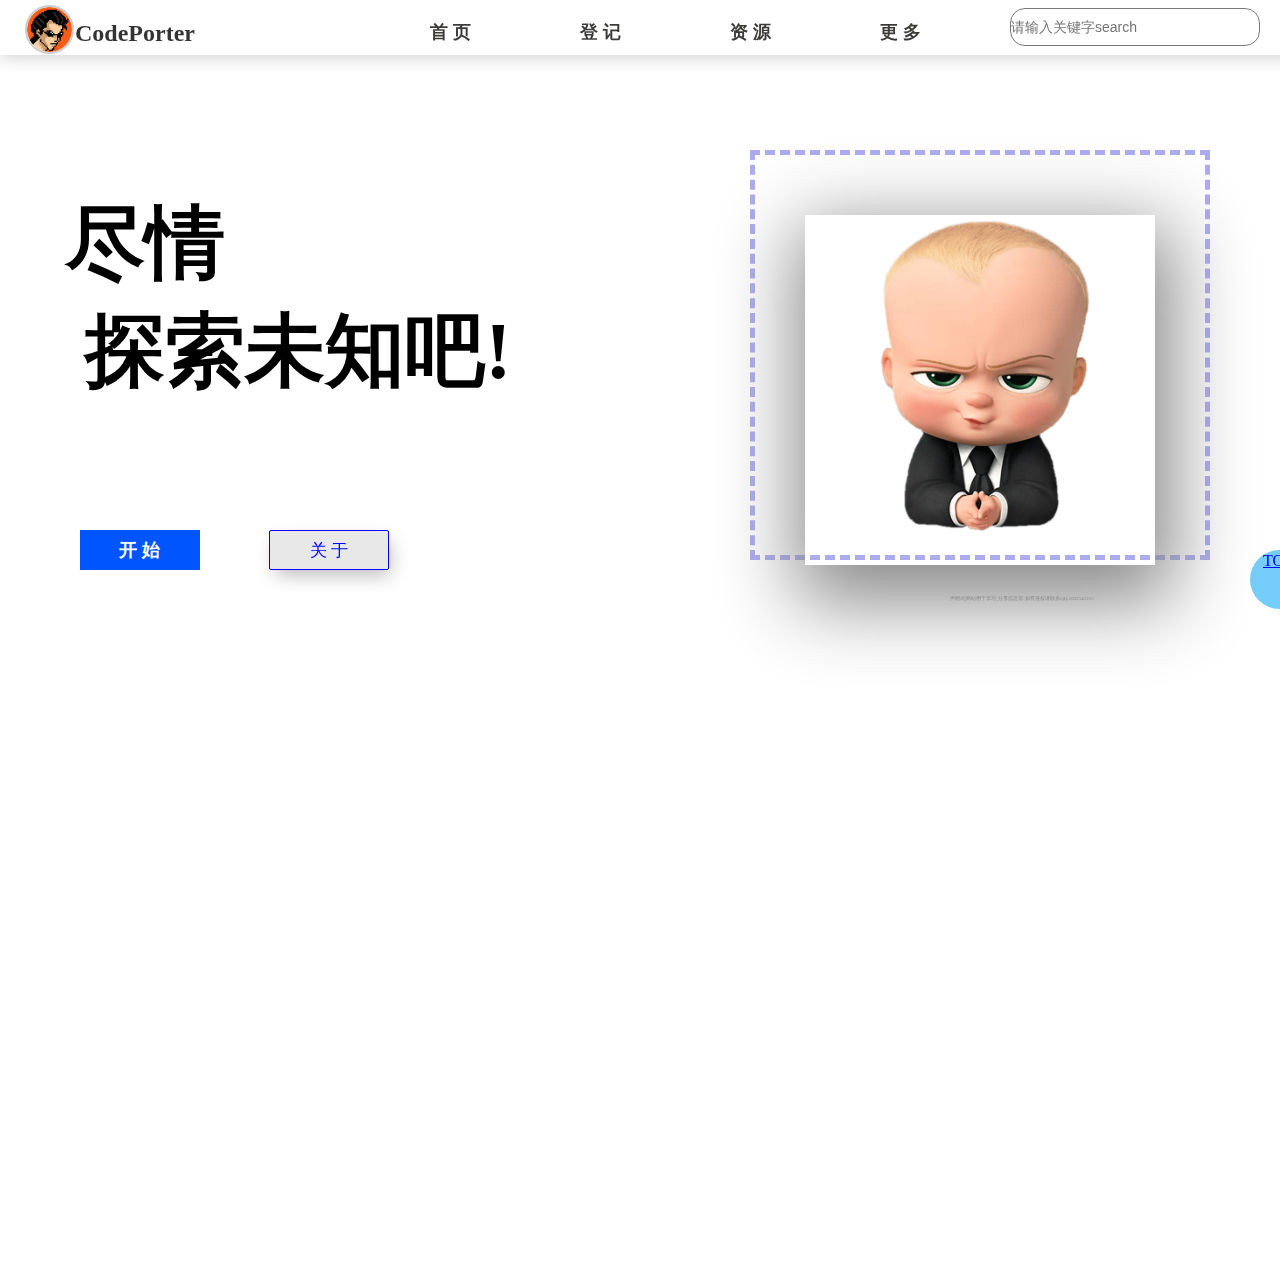
<file: web/index.html>
<!DOCTYPE html>
<html lang="en">
<head>
	<title>CodePorter搬运工</title>
	<link rel="shortcut icon" href="photo/logo.png" type="image/x-icon">
	<meta charset="UTF-8"/>
	<meta http-equiv="X-UA-Compatible" content="IE=edge"/>
	<!--	关键字-->
	<meta
			name="keywords"
			content="资源网站,windows镜像"
	/>

	<meta
			name="viewport"
			content="width=device-width, initial-scale=1.0, maximum-scale=1.0, user-scalable=0"
	/>
	<meta name="baidu-site-verification" content="code-yyFq2aQkbl"/>

</head>
<link rel="stylesheet" type="text/css" href="cssfile/home.css">
<script type="text/javascript" src="JavaScript/home.js"></script>
<body id="photo">
<!--导航栏-->
<header id="header">

	<a href="index.html"><img src="photo/headphoto.jpg" id="photo1">
	</a>
	<!--	头像	-->
	<h2>CodePorter</h2>
	<!--		名称-->

	<div>

		<ul>

			<li id="first"><!--首页登入-->
				<a href="#" class="header_a">首 页</a>
			</li>

			<li id="second"><!--登记-->
				<a href="login.html" target="_blank" class="header_a">登 记</a>
			</li>

			<li id="thrid"><!--资源-->
				<a href="index1_mian.html" target="_blank" id="source" class="header_a">资 源</a>
			</li>

			<li id="forth"><!--更多-->
				<div class="nav1">
					<a href="#" target="_blank" onclick="a()" class="header_a">更 多</a>
					<div class="nav2">
						<a href="" onclick=join_us()>加入我们</a>
						<a href="" onclick="alert(2632141215)">联系作者</a>
						<a href="#">敬请期待</a>
					</div>
				</div>

			</li>

			<li><!--搜索框-->
				<input type="search" placeholder="请输入关键字search" id="fifth">
			</li>
		</ul>

	</div>
</header>

<h1 id="desc" style="white-space: break-spaces">尽情&#10; 探索未知吧!</h1>

<!--返回顶部-->
<div class="return_top">
	<a href="#" id="a_top">TOP</a>
</div>

<!--框内图片-->
<div id="kuang1">
	<img src="photo/bossphoto.png" id="Kuang1_img">
</div>

<!--开始按钮-->
<button type="button" class="btn">
	<a href="#" class="a_1">开 始</a>
</button>
<!--了解按钮-->
<button type="button" class="btn2" onclick="about_open()">
	<a>关 于</a>
</button>


<div id="about_our">
	<p onclick="about_close()">关闭</p>
</div>


</body>
<p id="p1">
	声明:此网站用于学习,分享信息等.
	如有侵权请联系QQ:2632141215
</p>
</html>
</file>
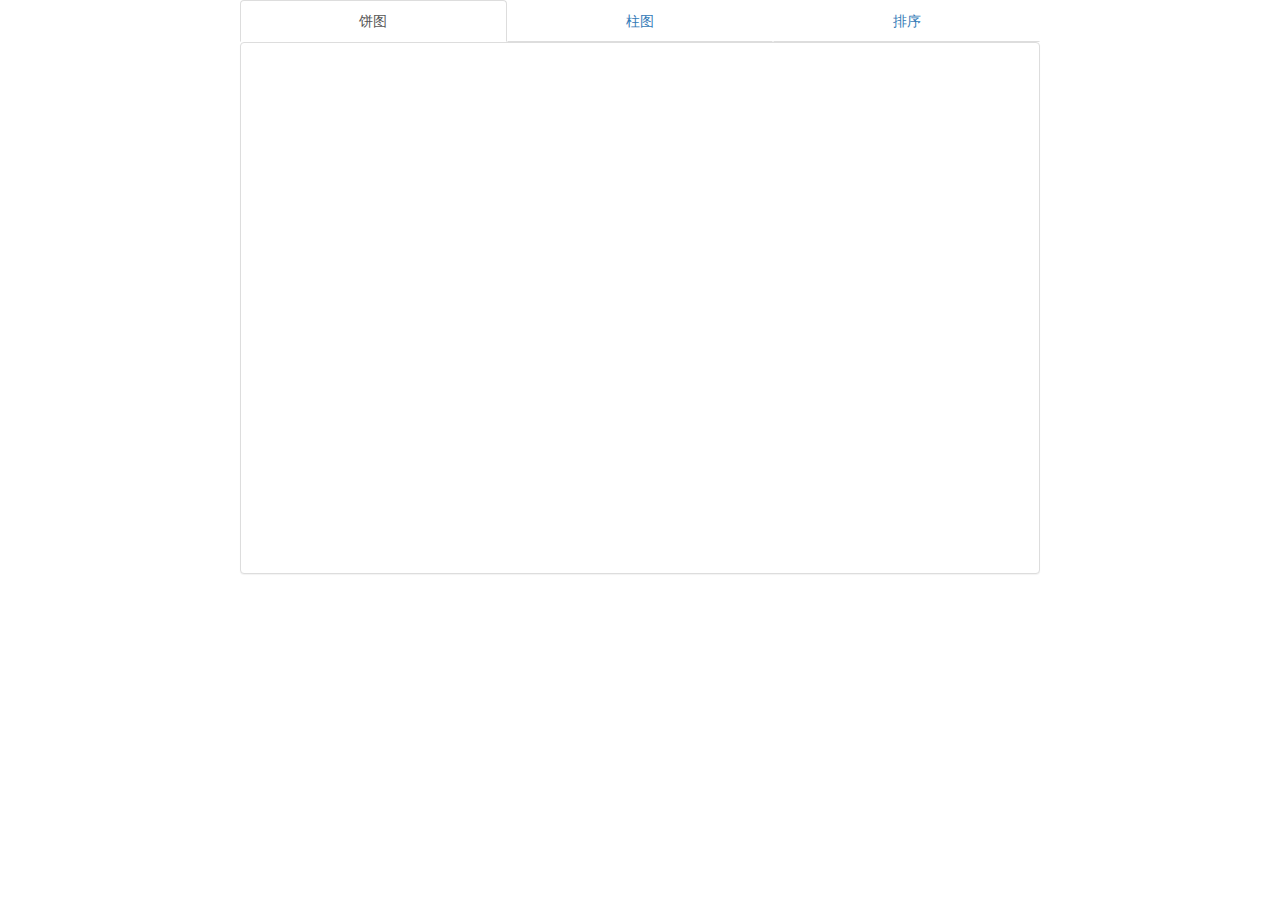
<file: 爬虫与数据可视化大作业/templates/index.html>
<!doctype html>
<html lang="en">
<head>
    <meta charset="UTF-8">
    <meta name="viewport"
          content="width=device-width, user-scalable=no, initial-scale=1.0, maximum-scale=1.0, minimum-scale=1.0">
    <meta http-equiv="X-UA-Compatible" content="ie=edge">
    <title>Document</title>
</head>
<script src="https://cdn.bootcdn.net/ajax/libs/echarts/5.3.2/echarts.min.js"></script>
<link rel="stylesheet" href="https://stackpath.bootstrapcdn.com/bootstrap/3.4.1/css/bootstrap.min.css">
<script src="https://stackpath.bootstrapcdn.com/bootstrap/3.4.1/js/bootstrap.min.js"
        integrity="sha384-aJ21OjlMXNL5UyIl/XNwTMqvzeRMZH2w8c5cRVpzpU8Y5bApTppSuUkhZXN0VxHd"
        crossorigin="anonymous"></script>
<style>
    body{
    width: 800px;height:auto;
    position: absolute;
            top: 0;
            bottom: 0;
            left: 0;
            right: 0;
            margin: auto;
    }



</style>
<body>

<ul class="nav nav-tabs nav-justified">
    <li role="presentation" class="active"><a href="http://127.0.0.1:5000">饼图</a></li>
    <li role="presentation"><a href="http://127.0.0.1:5000/home">柱图</a></li>
    <li role="presentation"><a href="http://127.0.0.1:5000/排序">排序</a></li>
</ul>

<div class="panel panel-default">
    <div class="panel-body">
        <div id="main" style="width: auto;height:500px;"></div>
    </div>
</div>


<script>

    var chartDom = document.getElementById('main');
    var myChart = echarts.init(chartDom);
    var option;


   option = {
  legend: {
    top: 'bottom'
  },
  toolbox: {
    show: true,
    feature: {
      mark: { show: true },
      dataView: { show: true, readOnly: false },
      restore: { show: true },
      saveAsImage: { show: true }
    }
  },
  series: [
    {
      name: 'Nightingale Chart',
      type: 'pie',
      radius: [50, 250],
      center: ['50%', '50%'],
      roseType: 'area',
      itemStyle: {
        borderRadius: 8

      },
      data: {{data | tojson}}
    }
  ]
};
    option && myChart.setOption(option);

<!--








</script>

</body>
</html>
</file>
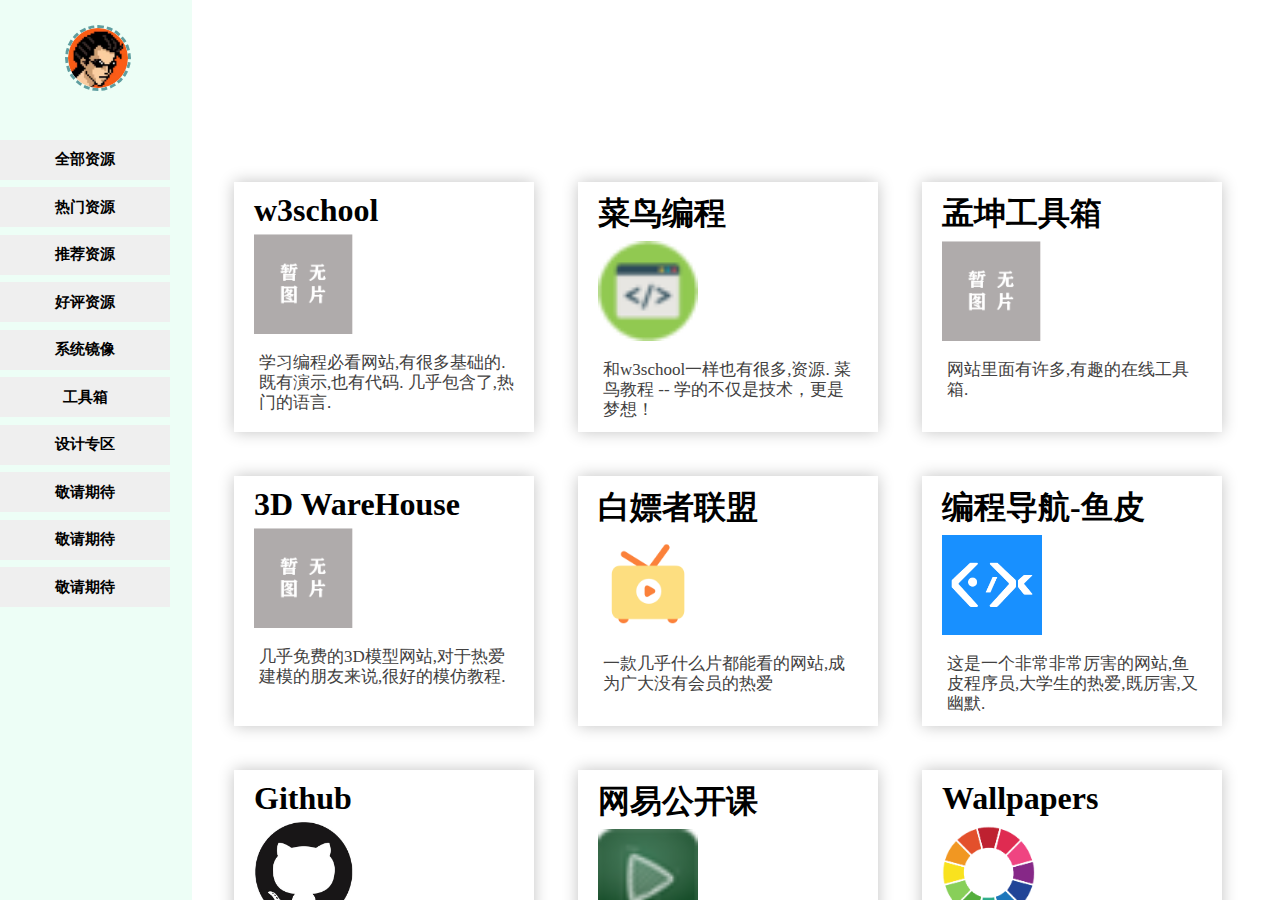
<file: web/index1_mian.html>
<!DOCTYPE html>
<html lang="en">
<head>
	<meta charset="UTF-8">
	<title>resource</title>
	<link rel="shortcut icon" href="photo/logo.png" type="image/x-icon" >
</head>
<!--资源导航-->
<frameset cols="15%,*" noresize="noresize" frameborder="no">
	<!--	挑选栏-->
	<frame src="index_2_left.html" name="左边">
	<!--	显示栏-->
	<frame src="index_3_right.html" name="右边">
</frameset>
</html>
</file>
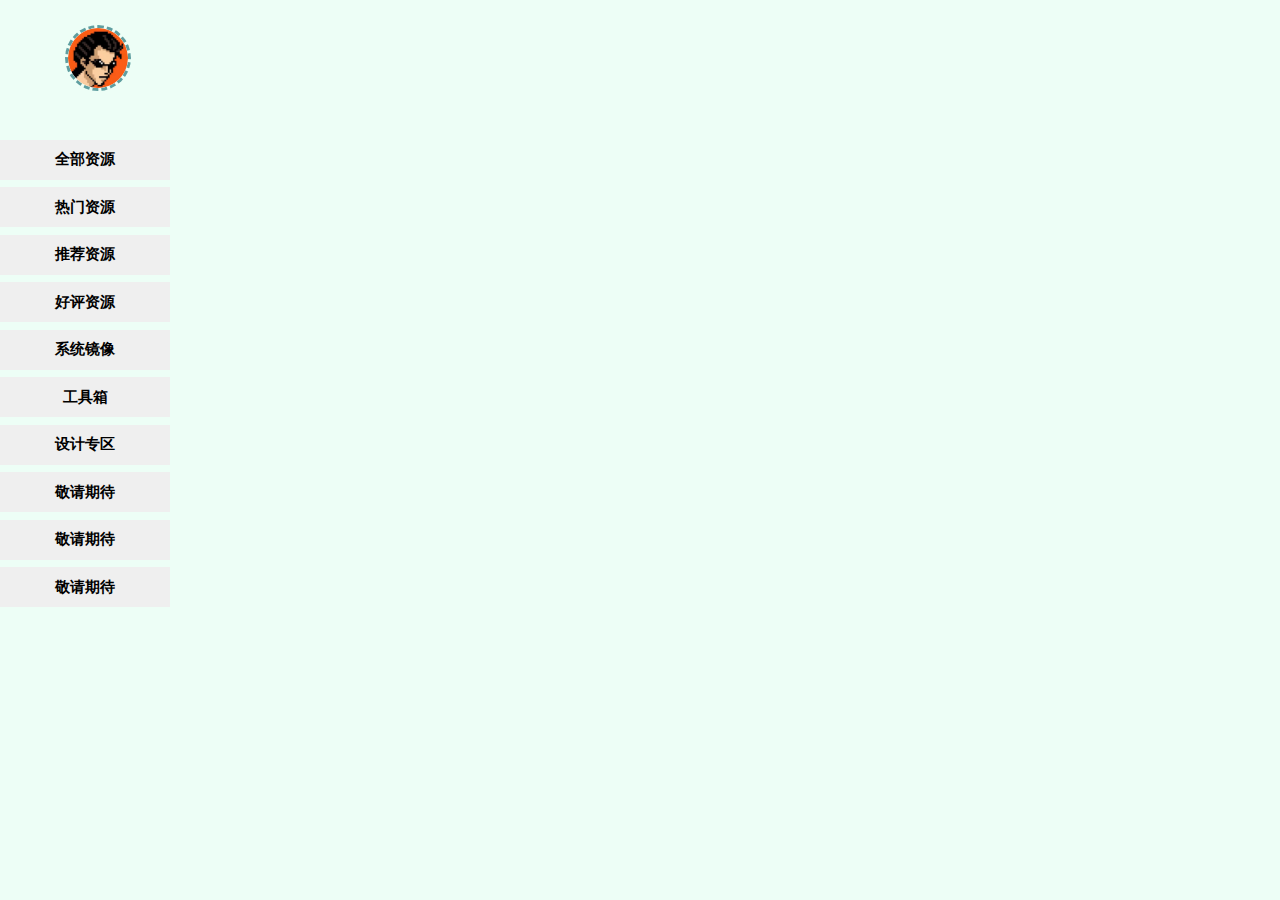
<file: web/index_2_left.html>
<!DOCTYPE html>
<html lang="en">
<head>
	<meta charset="UTF-8">

	<meta http-equiv="X-UA-Compatible" content="IE=edge"/>
	<link rel="shortcut icon" href="photo/logo.png" type="image/x-icon">
	<title>index_2</title>

</head>
<link rel="stylesheet" type="text/css" href="cssfile/index_2.css">
<body>
<!--左边导航栏-->
<div id="left_div">
	<a href="index.html" target="_blank"><img src="photo/headphoto.jpg" id="photo1"></a>
	<a href="index_3_right.html" target="右边">
		<button type="button" id="button_1">全部资源</button>
	</a>
	<br/><br/>
	<button type="button" id="button_2">热门资源</button>
	<br/><br/>
	<a href="/" target="右边">
		<button type="button" name="left" id="button_3">推荐资源</button>
	</a>
	<br/><br/>
	<a href="" target="右边">
		<button type="button" id="button_4">好评资源</button>
	</a>
	<br/><br/>
	<a href="" target="右边">
		<button type="button" id="button_5">系统镜像</button>
	</a>
	<br/><br/>
	<a href="" target="右边">
		<button type="button" id="button_6">工具箱</button>
	</a>
	<br/><br/>
	<a href="" target="右边">
		<button type="button" id="button_7">设计专区</button>
	</a>
	<br/><br/>
	<a href="" target="右边">
		<button type="button" id="button_8">敬请期待</button>
	</a>
	<br/><br/>
	<a href="" target="右边">
		<button type="button" id="button_9">敬请期待</button>
	</a>
	<br/><br/>
	<a href="" target="右边">
		<button type="button" id="button_10">敬请期待</button>
	</a>
</div>
</body>
</html>
</file>
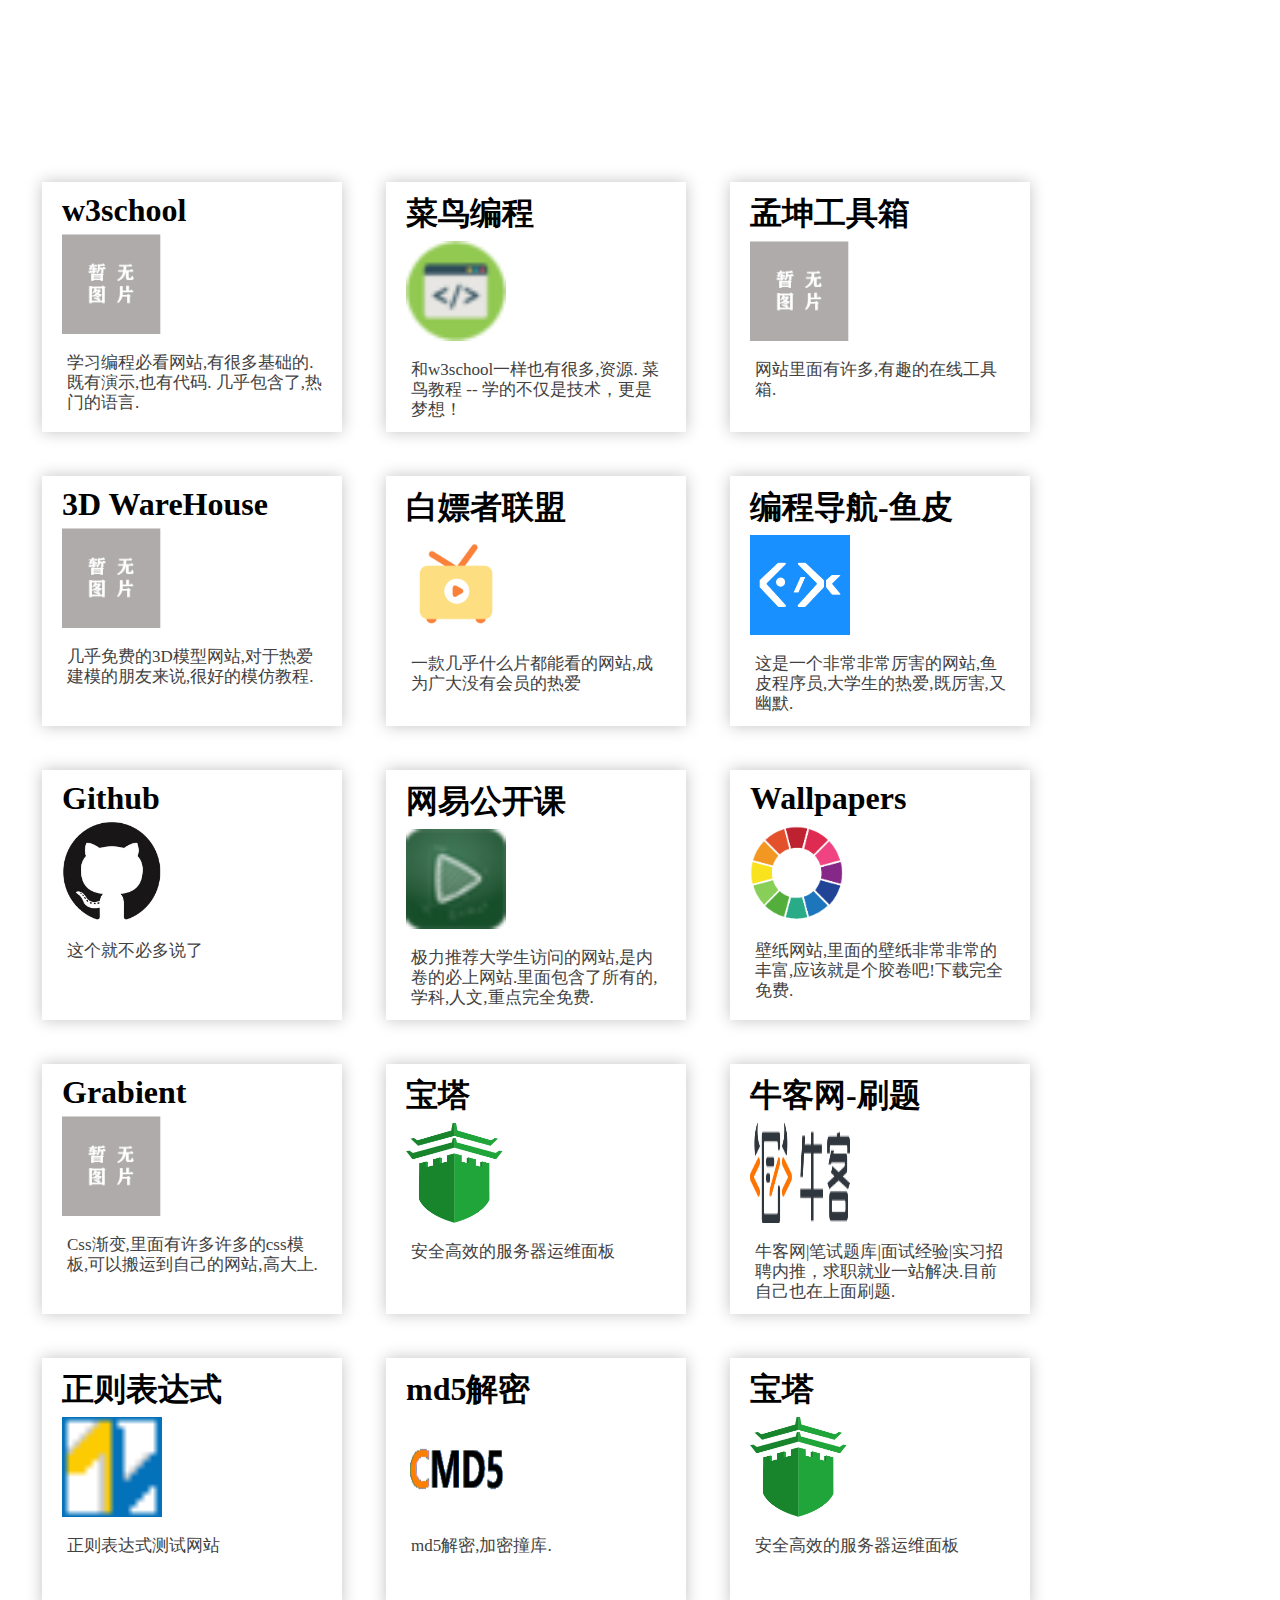
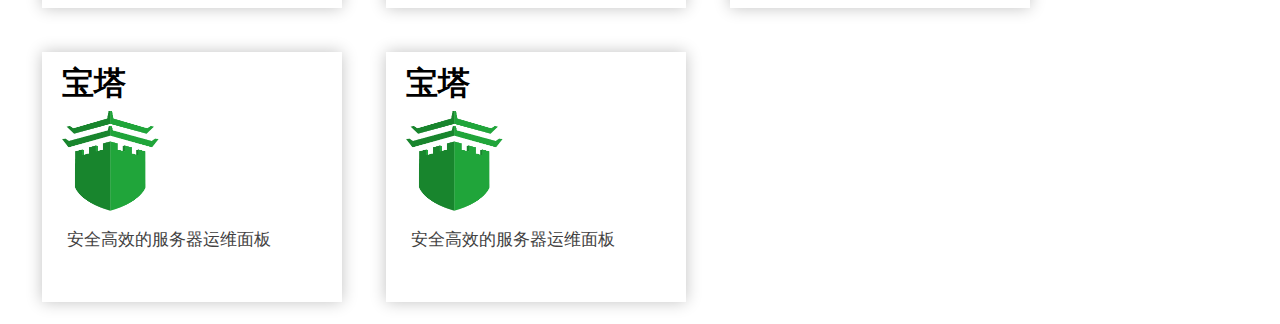
<file: web/index_3_right.html>
﻿<!DOCTYPE html>
<html lang="en">
<head>
	<meta charset="UTF-8"/>
	<meta http-equiv="X-UA-Compatible" content="IE=edge"/>
	<link rel="shortcut icon" href="photo/logo.png" type="image/x-icon">
	<title>index_3</title>
</head>
<body>
<link rel="stylesheet" href="cssfile/index_3.css">
<div id="right_div">
	<ul>
		<li>

			<h1>
				w3school
			</h1>
			<div class="img_div">
				<a href="https://www.w3school.com.cn/" target="_blank"><img src="index_img/p5.png"></a>
			</div>
			<p>
				学习编程必看网站,有很多基础的.既有演示,也有代码.
				几乎包含了,热门的语言.
			</p>
		</li>
	</ul>
	<ul>
		<li>

			<h1>
				菜鸟编程
			</h1>
			<div class="img_div">
				<a href="https://www.runoob.com/" target="_blank"><img src="index_img/p2.png"></a>
			</div>
			<p>
				和w3school一样也有很多,资源.
				菜鸟教程 -- 学的不仅是技术，更是梦想！
			</p>
		</li>
	</ul>
	<ul>
		<li>

			<h1>
				孟坤工具箱
			</h1>
			<div class="img_div">
				<a href="http://tool.mkblog.cn/" target="_blank"><img src="index_img/p5.png"></a>
			</div>
			<p>
				网站里面有许多,有趣的在线工具箱.
			</p>
		</li>
	</ul>
	<ul>
		<li>

			<h1>
				3D WareHouse
			</h1>
			<div class="img_div">
				<a href="https://3dwarehouse.sketchup.com/" target="_blank"><img src="index_img/p5.png"></a>
			</div>
			<p>
				几乎免费的3D模型网站,对于热爱建模的朋友来说,很好的模仿教程.
			</p>
		</li>
	</ul>
	<ul>
		<li>

			<h1>
				白嫖者联盟
			</h1>
			<div class="img_div">
				<a href="https://www.bpzhe.com/" target="_blank"><img src="index_img/p6.png"></a>
			</div>
			<p>
				一款几乎什么片都能看的网站,成为广大没有会员的热爱
			</p>
		</li>
	</ul>
	<ul>
		<li>

			<h1>
				编程导航-鱼皮
			</h1>
			<div class="img_div">
				<a href="https://www.code-nav.cn/" target="_blank"><img src="index_img/p3.png"></a>
			</div>
			<p>
				这是一个非常非常厉害的网站,鱼皮程序员,大学生的热爱,既厉害,又幽默.
			</p>
		</li>
	</ul>
	<ul>
		<li>

			<h1>
				Github
			</h1>
			<div class="img_div">
				<a href="https://github.com/" target="_blank"><img src="index_img/p7.png" ></a>
			</div>
			<p>
				这个就不必多说了
			</p>
		</li>
	</ul>
	<ul>
		<li>

			<h1>
				网易公开课
			</h1>
			<div class="img_div">
				<a href="https://open.163.com/" target="_blank"><img src="index_img/p1.png"></a>
			</div>
			<p>
				极力推荐大学生访问的网站,是内卷的必上网站.里面包含了所有的,学科,人文,重点完全免费.
			</p>
		</li>
	</ul>
	<ul>
		<li>

			<h1>
				Wallpapers
			</h1>
			<div class="img_div">
				<a href="https://wallpapers.com/" target="_blank"><img src="index_img/p4.png"></a>
			</div>
			<p>
				壁纸网站,里面的壁纸非常非常的丰富,应该就是个胶卷吧!下载完全免费.
			</p>
		</li>
	</ul>
	<ul>
		<li>

			<h1>
				Grabient
			</h1>
			<div class="img_div">
				<a href="https://www.grabient.com/" target="_blank"><img src="index_img/p5.png"></a>
			</div>
			<p>
				Css渐变,里面有许多许多的css模板,可以搬运到自己的网站,高大上.
			</p>
		</li>
	</ul>
	<ul>
		<li>

			<h1>
				宝塔
			</h1>
			<div class="img_div">
				<a href="https://www.bt.cn/new/index.html" target="_blank"><img src="index_img/p8.png" ></a>
			</div>
			<p>
				安全高效的服务器运维面板
			</p>
		</li>
	</ul>
	<ul>
		<li>

			<h1>
				牛客网-刷题
			</h1>
			<div class="img_div">
				<a href="https://www.nowcoder.com/" target="_blank"><img src="index_img/p9.png" ></a>
			</div>
			<p>
				牛客网|笔试题库|面试经验|实习招聘内推，求职就业一站解决.目前自己也在上面刷题.
			</p>
		</li>
	</ul>
	<ul>
		<li>

			<h1>
				正则表达式
			</h1>
			<div class="img_div">
				<a href="https://tool.chinaz.com/regex/" target="_blank"><img src="index_img/p11.png" ></a>
			</div>
			<p>
				正则表达式测试网站
			</p>
		</li>
	</ul>
	<ul>
		<li>

			<h1>
				md5解密
			</h1>
			<div class="img_div">
				<a href="https://cmd5.com/" target="_blank"><img src="index_img/p12.png" ></a>
			</div>
			<p>
				md5解密,加密撞库.
			</p>
		</li>
	</ul>	<ul>
	<li>

		<h1>
			宝塔
		</h1>
		<div class="img_div">
			<a href="https://www.bt.cn/new/index.html" target="_blank"><img src="index_img/p8.png" ></a>
		</div>
		<p>
			安全高效的服务器运维面板
		</p>
	</li>
</ul>
	<ul>
		<li>

			<h1>
				宝塔
			</h1>
			<div class="img_div">
				<a href="https://www.bt.cn/new/index.html" target="_blank"><img src="index_img/p8.png" ></a>
			</div>
			<p>
				安全高效的服务器运维面板
			</p>
		</li>
	</ul>
	<ul>
		<li>

			<h1>
				宝塔
			</h1>
			<div class="img_div">
				<a href="https://www.bt.cn/new/index.html" target="_blank"><img src="index_img/p8.png" ></a>
			</div>
			<p>
				安全高效的服务器运维面板
			</p>
		</li>
	</ul>
</div>

</body>
</html>
</file>
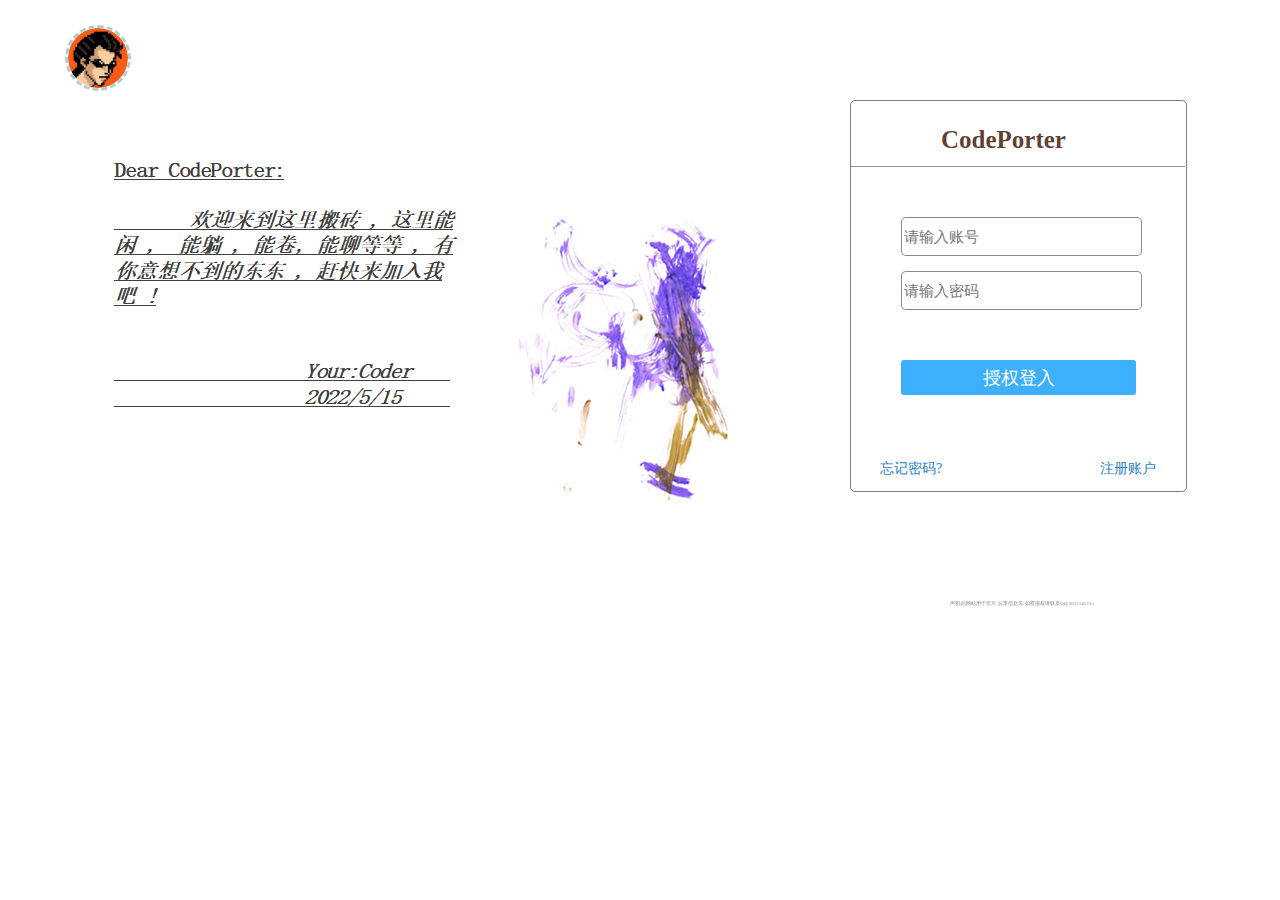
<file: web/login.html>
<!DOCTYPE html>
<html lang="en">

<head>
	<meta charset="UTF-8"/>
	<meta http-equiv="X-UA-Compatible" content="IE=edge"/>
	<link rel="shortcut icon" href="photo/logo.png" type="image/x-icon">
	<title>login</title>
</head>
<script type="text/javascript">
    function open_register() {
        document.getElementById("register_open").style.display = "block";
    }

    function close_register() {
        document.getElementById("register_open").style.display = "none";

    }


</script>
<link rel="stylesheet" type="text/css" href="cssfile/login.css">
<body>

<!--返回home的图片按钮-->
<a href="index.html" target="_blank"><img src="photo/headphoto.jpg" id="photo1" target="_blank"></a>

<!--左边图片-->
<img src="photo/loginphoto.png" id="img_1">

<!--用户操作界面-->
<div id="kuang">
	<!--	上框样式-->
	<div id="kuang1">
		<span id="kuang_span">CodePorter</span>
	</div>
	<!--	表单提取-->
	<form action="index.html">

		<input type="text" name="id" placeholder="请输入账号" id="input1">

		<input type="password" name="pwd" placeholder="请输入密码" id="input2">

		<input type="submit" name="login_in" value="授权登入" id="login">

	</form>

	<a href="#" id="forget_pwd">忘记密码?</a>
	<a href="#" id="new_id" onclick="open_register()">注册账户</a>
</div>
<!--忘记密码-->
<div class="forget_pwd">

</div>


<!--注册账号-->
<div class="new_id" id="register_open">
	<p id="register_p" onclick="close_register()">← 返回</p>
	<div>
		<form METHOD="post" action="index.html">
			<span id="register_span">名字</span><br/>
			<input type="text" name="user_id" id="register_user_id"><br/>
			<span id="register_span1">邮箱</span>
			<input type="email" name="user_email" id="register_user_email"><br/>
			<span id="register_span2">密码</span>
			<input type="password" name="user_pwd" id="register_user_pwd"><br/>
			<button type="submit" id="register_button">注册</button>
		</form>
	</div>
</div>

</body>
<p id="p1">
	声明:此网站用于学习,分享信息等.
	如有侵权请联系QQ:2632141215
</p>
</html>
</file>
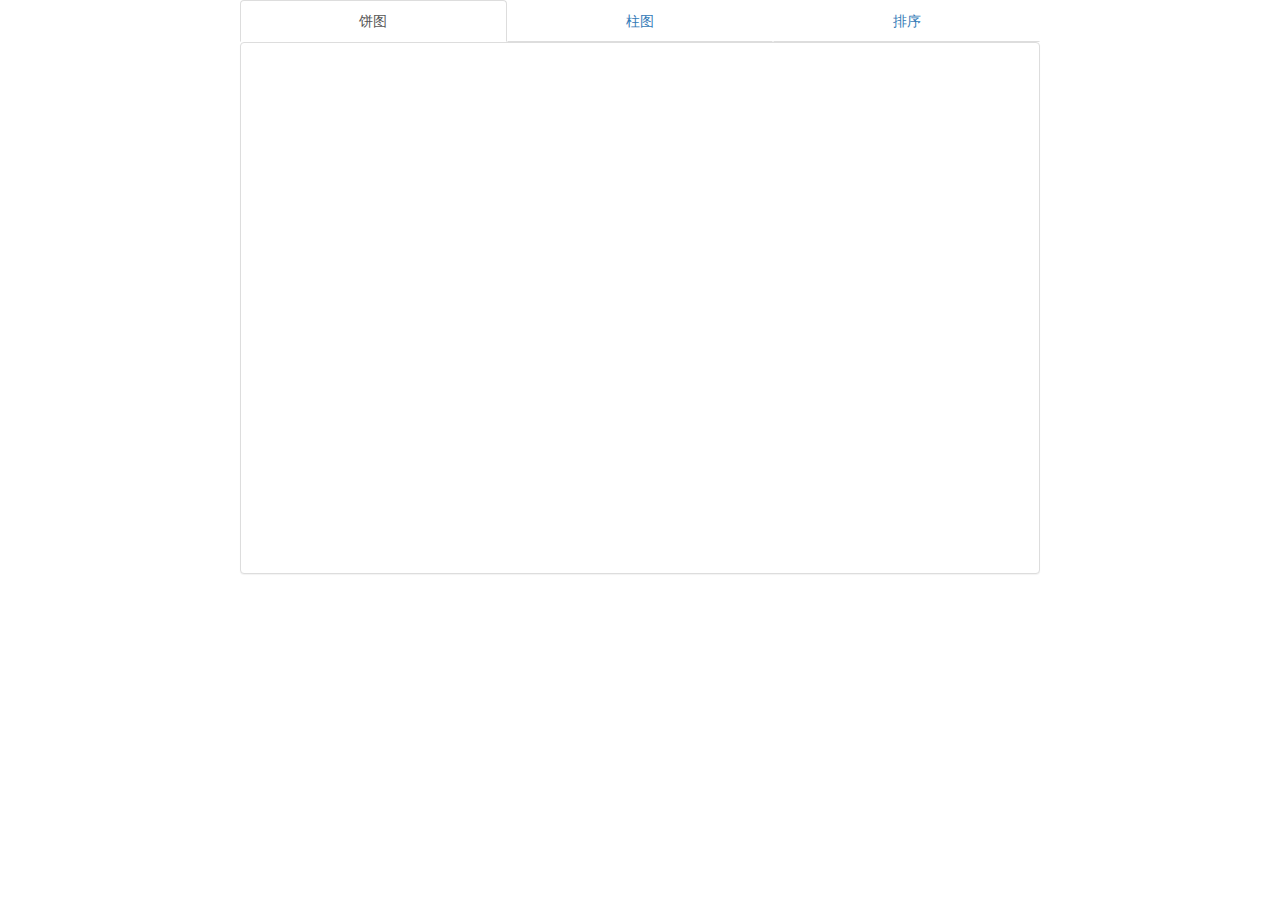
<file: 爬虫与数据可视化大作业/templates/排序.html>
<!doctype html>
<html lang="en">
<head>
    <meta charset="UTF-8">
    <meta name="viewport"
          content="width=device-width, user-scalable=no, initial-scale=1.0, maximum-scale=1.0, minimum-scale=1.0">
    <meta http-equiv="X-UA-Compatible" content="ie=edge">
    <title>Document</title>
</head>
<script src="http://libs.baidu.com/jquery/2.0.0/jquery.min.js"></script>
<link rel="stylesheet" href="https://stackpath.bootstrapcdn.com/bootstrap/3.4.1/css/bootstrap.min.css">
<script src="https://stackpath.bootstrapcdn.com/bootstrap/3.4.1/js/bootstrap.min.js"
        integrity="sha384-aJ21OjlMXNL5UyIl/XNwTMqvzeRMZH2w8c5cRVpzpU8Y5bApTppSuUkhZXN0VxHd"
        crossorigin="anonymous"></script>
<script src="https://cdn.bootcdn.net/ajax/libs/echarts/5.3.2/echarts.min.js"></script>
<style>
    body{
    width: 800px;height:400;
    position: absolute;
            top: 0;
            bottom: 0;
            left: 0;
            right: 0;
            margin: auto;
    }




</style>

<body>

<ul class="nav nav-tabs nav-justified">
    <li role="presentation" class="active"><a href="http://127.0.0.1:5000">饼图</a></li>
    <li role="presentation"><a href="http://127.0.0.1:5000/home">柱图</a></li>
    <li role="presentation"><a href="#">排序</a></li>
</ul>
<div class="panel panel-default">
    <div class="panel-body">
        <div id="main" style="width: auto;height:500px;"></div>
    </div>
</div>


<script>

        var chartDom = document.getElementById('main');
        var myChart = echarts.init(chartDom);
        var option;

       option = {
  dataset: [
    {
      dimensions:['name','value'],
      source:{{data | tojson}}

    },
    {
      transform: {
        type: 'sort',
        config: { dimension: 'value', order: 'desc' }
      }
    }
  ],
  xAxis: {
    type: 'category',
    axisLabel: { interval: 0, rotate: 30 }
  },
  yAxis: {},
  series: {
    type: 'bar',
    encode: { x: 'name', y: 'score' },
    datasetIndex: 1
  }
};
        option && myChart.setOption(option);








</script>
</body>
</html>
</file>
<file: web/cssfile/home.css>
body li ul header span div a {
    padding: 0;
    margin: 0;
    text-decoration: none;
    display: block;


}






.nav1 {
    position: relative; /* 设置相对定位 */
    display: inline-block; /* 让元素具有块级元素和行内元素的特性,即将块级元素转化为内联元素 */
}

.nav2 {
    display: none; /* 将某元素隐藏起来 */
    position: absolute; /* 绝对定位 */
    background-color: #ffffff;
    min-width: 100px; /* 最小宽度 */
    border-radius: 3px;
}












ul li {
    list-style: none;
    float: left;

}
* {
    margin: 0;
    padding: 0;
}


#photo {
    background: white;
    width: 905px;
    height: 1280px;
    position: sticky;
    top: 10px;
    display: block;
}


.header_a {
    text-decoration: none;
    color: rgba(7, 5, 0, 0.79);

}

.header_a:hover {
    font-size: 20px;
    color: #006bb3;
    border-bottom: 1px solid black;
    display: block;
}



/*下拉栏*/

.nav2 a {
    color: rgba(51, 54, 35, 0.9);
    padding: 8px 12px;
    display: block; /* 将a标签设置为块级标签 */
    box-shadow: rgba(250, 178, 184, 0.53) 0 0 15px;
    text-decoration: none;
}

.nav2 a:hover {
    background-color: rgba(116, 108, 109, 0.38)
}

/* 鼠标悬浮时的颜色 */



.nav1:hover .nav2 {
    display: block;
    animation-delay: 4s;
}
/*当鼠标悬浮时会有下拉连表*/




/* 鼠标悬浮在元素上时,变为块级标签 */
.nav1:hover, li:hover {
    background-color: #ffffff;
}














h2 {
    margin-top: 20px;
    position: absolute;
    left: 75px;

    color: rgba(0, 0, 0, 0.8);
}

/*??????????*/


input {
    background: none;
    outline: none;
    border: solid rgba(0, 0, 0, 0.52) 1px;
}

input:hover {
    border: 2px black solid;

}




/*???input?????*/

/*#left_div {*/
/*    background-color: white;*/
/*    width: 312px;*/
/*    height: 50px;*/
/*    margin-left: -312px;*/
/*    z-index: 100;*/
/*    !*border-bottom: rgba(217, 206, 220, 0.78) 2px solid;*!*/
/*    box-shadow: rgba(0, 0, 0, 0.24) 0 0 50px;*/


/*}*/




#header {
    width: 1350px;
    height: 55px;
    position: fixed;
    left: 0;
    z-index: 1000;
    background-color: white;
    /*border-bottom: rgba(217, 206, 220, 0.78) 2px solid;*/
    box-shadow: rgba(0, 0, 0, 0.24) 0 0 20px;
    display: block;
}

/*???????λ??С*/

#photo1 {
    width: 45px;
    height: 45px;
    border: 2px solid #cccccc;
    border-radius: 50%;
    position: absolute;
    left: 25px;
    display: block;
    margin-top: 5px;
    background-color: white;
}

/*???????λ*/


/*???????λ*/
#first {
    position: absolute;
    left: 430px;
    top: 20px;
}

#second {
    position: absolute;
    left: 580px;
    top: 20px;

}

#thrid {
    position: absolute;
    left: 730px;
    top: 20px;
}


#forth {
    position: absolute;
    left: 880px;
    top: 20px;
}


#fifth {
    width: 250px;
    height: 38px;
    margin: 30px auto;
    font-size: 14px;
    solid-color: #cccccc;
    position: absolute;
    top: -22px;
    left: 1010px;
    border-radius: 15px;
    display: block;
    vertical-align: middle;

}

#fifth:hover {
    border: none;
    box-shadow: rgba(0, 0, 0, 0.24) 0 0 15px;

}

li {
    list-style: none;
    font-size: 18px;
    font-weight: bold;
}

/*???li??????*/


#desc {
    position: absolute;
    left: 65px;
    top: 190px;
    font-size: 80px;
}

/*??????λ*/


#kuang1 {
    border: 5px rgba(120, 121, 229, 0.62) dashed;
    background-color: rgba(255, 255, 255, 0.7);
    width: 450px;
    height: 400px;
    position: relative;
    left: 750px;
    top: 150px;
    z-index: 1;
    display: block;


}

/*????λ*/
#Kuang1_img {
    position: absolute;
    top: 60px;
    right: 50px;
    box-shadow: 5px 24px 74px 13px #888888;
    height: 350px;
    width: 350px;
    z-index: 2;

}

/*??????????*/

.return_top {
    position: fixed;
    left: 1250px;
    top: 550px;
    width: 55px;
    height: 55px;
    border-radius: 50%;
    background-color: #75CDF9;
    padding: 2px;
    display: block;


}

#a_top {

    margin-left: 11px;


}

/*???????*/


.btn {
    position: absolute;
    left: 80px;
    top: 530px;
    font-size: 18px;
    font-weight: bolder;
    text-decoration: none;
    width: 120px;
    height: 40px;
    border: none;
    background-color: rgb(0, 85, 255);
    display: block;

}


span {
    cursor: pointer;

}

span:hover {
    font-weight: bolder;
}

.a_1 {
    color: white;
    text-decoration: none;
}

#a_color:hover {
    color: white;
}

#a_color {
    color: blue;
}

/*?????????*/


.btn2 {
    position: absolute;
    left: 269px;
    top: 530px;
    width: 120px;
    height: 40px;
    border: 1px blue solid;
    border-radius: 2px;
    color: blue;
    z-index: 1;

    background: #e8e8e8;
    font-weight: 520;
    font-size: 17px;
    -webkit-box-shadow: 4px 8px 19px -3px rgba(0, 0, 0, 0.27);
    transition: all 250ms;
    overflow: hidden;
}

.btn2::before {
    content: "";
    position: absolute;
    top: 0;
    left: 0;
    height: 100%;
    width: 0;
    border-radius: 1px;
    background-color: rgb(0, 85, 255);
    z-index: -1;
    /*??????????????????????*/
    -webkit-box-shadow: 4px 8px 19px -3px rgba(0, 0, 0, 0.27);
    box-shadow: 4px 8px 19px -3px rgba(0, 0, 0, 0.27);
    transition: all 350ms;

}

.btn2:hover {
    color: #e8e8e8;
}

.btn2:hover::before {
    width: 100%;
}

/*?????????????*/
#p1 {
    position: fixed;
    top: 595px;
    left: 950px;
    color: #888888;
    font-size: 5px;
}

#about_our {
    position: absolute;
    top: 200px;
    left: 450px;
    z-index: 1000;
    background-image: none;
    width: 411px;
    height: 262px;
    filter: blur(1px);
    display: none;

}
</file>
<file: web/cssfile/index_2.css>
body, li, ul, header,span,div {
    padding: 0;
    margin: 0;
    text-decoration: none;
}
#photo1 {
    border-radius: 50%;
    border: 3px cadetblue dashed;
    width: 60px;
    height: 60px;
    position: absolute;
    top: 25px;
    left: 65px;


}
body{
    background-color: #edfef6;

}

/*滑动栏修改样式*/
::-webkit-scrollbar {
    width: 8px;
    height: 8px;
}

::-webkit-scrollbar-thumb:vertical {
    height: 20px;
    background-color: #bbbbbb;
    -webkit-border-radius: 4px;
    outline: 1px solid #ffffff;
    ouline-offset: -2px;
    border: 8px solid #fee2e9;
}

::-webkit-scrollbar-thumb:hover {
    height: 20px;
    background-color: #999999;
    -webkit-border-radius: 4px;
}

/*::-webkit-scrollbar-thumb:horizontal {*/
/*    width: 50px;*/
/*    background-color: #bbbbbb;*/
/*    -webkit-border-radius: 4px;*/
/*    outline: 0px solid #ffffff;*/
/*    ouline-offset: -2px;*/
/*    border: 2px solid #ffffff;*/
/*}*/


#left_div {
    margin-top: 150px;
    display:block;
}





button {
    width: 170px;
    height: 40px;
    margin-top: -40px;
    margin-bottom: 0px;
    border: none;
    cursor: pointer;
    font-size: 15px;
    font-weight: bolder;


}

#button_1:hover {
    background-color: rgb(52, 138, 230);
    color: white;

}

#button_2:hover {
    background-color: rgba(52, 138, 230, 0.95);
    color: white;

}

#button_3 button_4:hover {
    background-color: rgba(52, 138, 230, 0.85);
    color: white;

}

#button_4:hover {
    background-color: rgba(52, 138, 230, 0.75);
    color: white;

}

#button_5:hover {
    background-color: rgba(52, 138, 230, 0.65);
    color: white;

}

#button_6:hover {
    background-color: rgba(52, 138, 230, 0.55);
    color: white;

}

#button_7:hover {
    background-color: rgba(52, 138, 230, 0.45);
    color: white;

}



#button_8:hover{
    background-color: rgba(52, 138, 230, 0.38);
    color: white;
}
#button_9:hover{
    background-color: rgba(52, 138, 230, 0.32);
    color: white;
}
#button_10:hover{
    background-color: rgba(52, 138, 230, 0.32);
    color: white;
}
</file>
<file: web/cssfile/index_3.css>
﻿body, li, ul, header,span,div ,a{
    padding: 0;
    margin: 0;
    text-decoration: none;
}

ul, li {
    list-style: none;
}

h1 {

    margin: 0 0 0 0;
}

li {
    padding: 0 10px;

}

.img_div {
    width: 100px;
    height: 100px;
    border-radius: 4px;

    margin: 5px 0 2px 0;

}

img {
    width: 100px;
    height: 100px;
}

ul {
    padding: 10px;
    height: 230px;
    width: 280px;
    border: none;
    float: left;
    margin: 22px;
    box-shadow: rgba(0, 0, 0, 0.24) 0 0 15px;
}
ul:hover{
    background-color: rgba(226, 239, 190, 0.36);
    transition: all 350ms;


}


#right_div {
    margin: 160px 20px 20px 20px;
    display:block;
}

p {
    line-height: 20px;
    width: 255px;
    height: 20px;
    font-size: 17px;
    color: #424141;
    float: right;


}
</file>
<file: web/cssfile/login.css>
body, li, ul, header,span,div {
    padding: 0;
    margin: 0;
    text-decoration: none;
}
body {
    width: auto;
    height: auto;

}

#photo1 {
    border-radius: 50%;
    border: 3px rgba(95, 158, 160, 0.5) dashed;
    width: 60px;
    height: 60px;
    position: absolute;
    top: 25px;
    left: 65px;
}

#img_1 {
    position: absolute;
    left: 100px;
    top: 130px;
}


#kuang {

    border: rgba(0, 0, 0, 0.5) solid 1px;
    height: 390px;
    width: 335px;
    margin-top: 100px;
    margin-left: 850px;
    border-radius: 5px;
    /*background-color: #f8f8ed;*/
    /*box-shadow: 10px 10px 5px #500606;*/
}


#kuang1 {
    border-bottom: 1px rgba(0, 0, 0, 0.43) solid;
    height: 65px;
    width: 334px;

}


#kuang_span {
    margin-left: 90px;
    color: rgba(60, 19, 6, 0.82);
    font-size: 25px;
    font-weight: bolder;
    position: relative;
    top: 25px;

}


input {
    outline-color: rgba(50, 40, 40, 0.68);
}

#input1 {
    margin-top: 50px;
    margin-left: 50px;
    border-radius: 5px;
    height: 35px;
    width: 235px;
    font-size: 15px;
    border: rgba(0, 0, 0, 0.46) solid 0.2px;

}


#input2 {
    margin-top: 15px;
    margin-left: 50px;
    border-radius: 5px;
    height: 35px;
    width: 235px;
    font-size: 15px;
    border: rgba(0, 0, 0, 0.46) solid 0.2px;
}


#login {
    height: 35px;
    font-size: 18px;
    background-color: #3cb0fd;
    width: 235px;
    border: none;
    color: white;
    margin-left: 50px;
    margin-top: 50px;
    border-radius: 3px;
}


#forget_pwd {
    font-size: 14px;
    color: #2980c8;
    position: absolute;
    left: 880px;
    top: 460px;
    text-decoration: none;
}

.forget_pwd {


}

#new_id {
    text-decoration: none;
    font-size: 14px;
    position: absolute;
    left: 1100px;
    top: 460px;
    color: #2980c8;

}


.new_id {
    display: none;
    border: 1px black;
    width: 380px;
    height: 480px;
    position: absolute;
    left: 520px;
    bottom: 50px;
    background-color: #f3f7f3;
    box-shadow: 8px 8px 50px 0 rgba(0, 0, 0, 0.27);

}

#register_p {
    font-size: 20px;
    margin-top: 28px;
    margin-left: 25px;
    cursor: pointer;


}

#register_user_id {
    margin-top: 35px;
    margin-bottom: 35px;
    margin-left: 45px;
    width: 280px;
    height: 25px;

}

#register_user_email {
    margin-bottom: 30px;
    margin-left: 45px;
    width: 280px;
    height: 25px;

}

#register_user_pwd {
    margin-bottom: 30px;
    margin-left: 45px;
    width: 280px;
    height: 25px;
}

#register_span {
    position: absolute;
    left: 45px;
    top: 110px;
}

#register_span1 {
    position: absolute;
    left: 45px;
    top: 176px;

}

#register_span2 {
    position: absolute;
    left: 45px;
    top: 238px;

}


#register_button {
    width: 280px;
    height: 35px;
    position: absolute;
    left: 48px;
    bottom: 90px;
    color: white;
    background-color: #2980c8;
    border: none;

}

#p1 {
    position: fixed;
    top: 595px;
    left: 950px;
    color: #888888;
    font-size: 5px;
}
</file>
